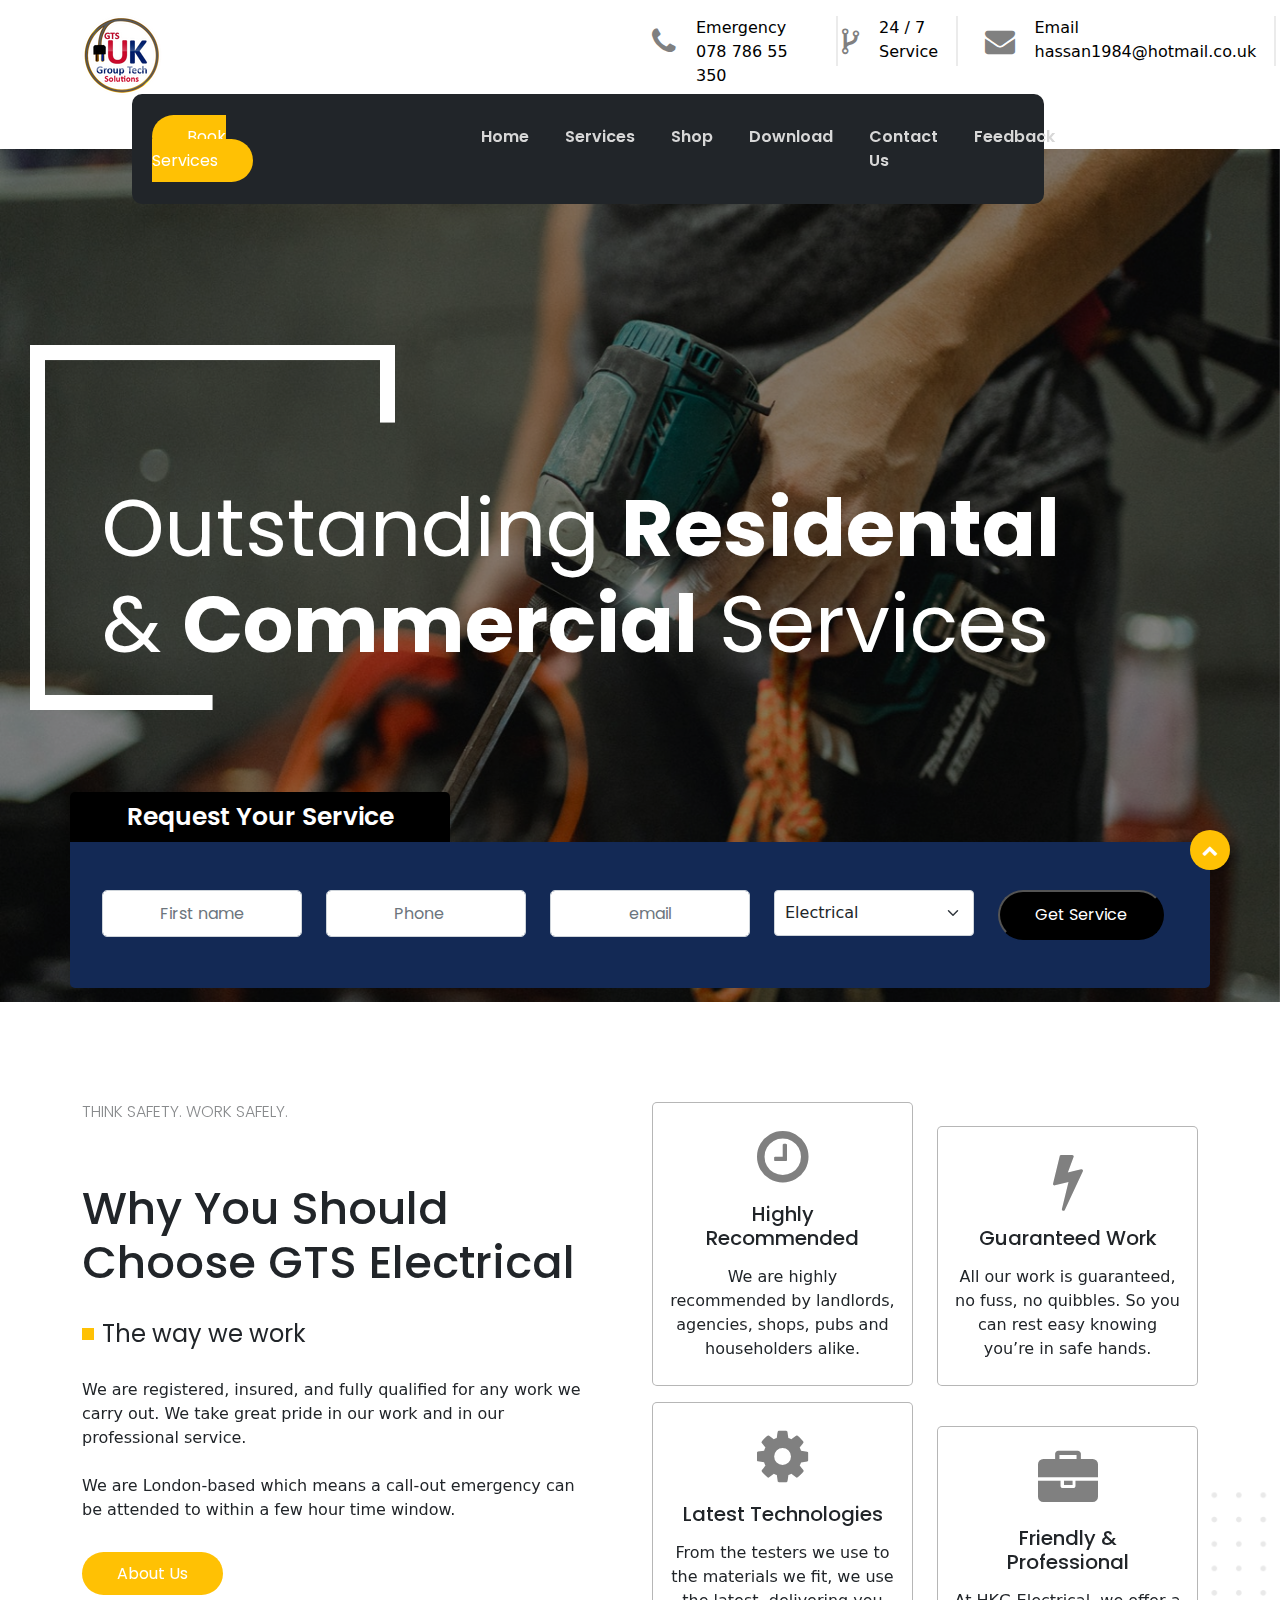
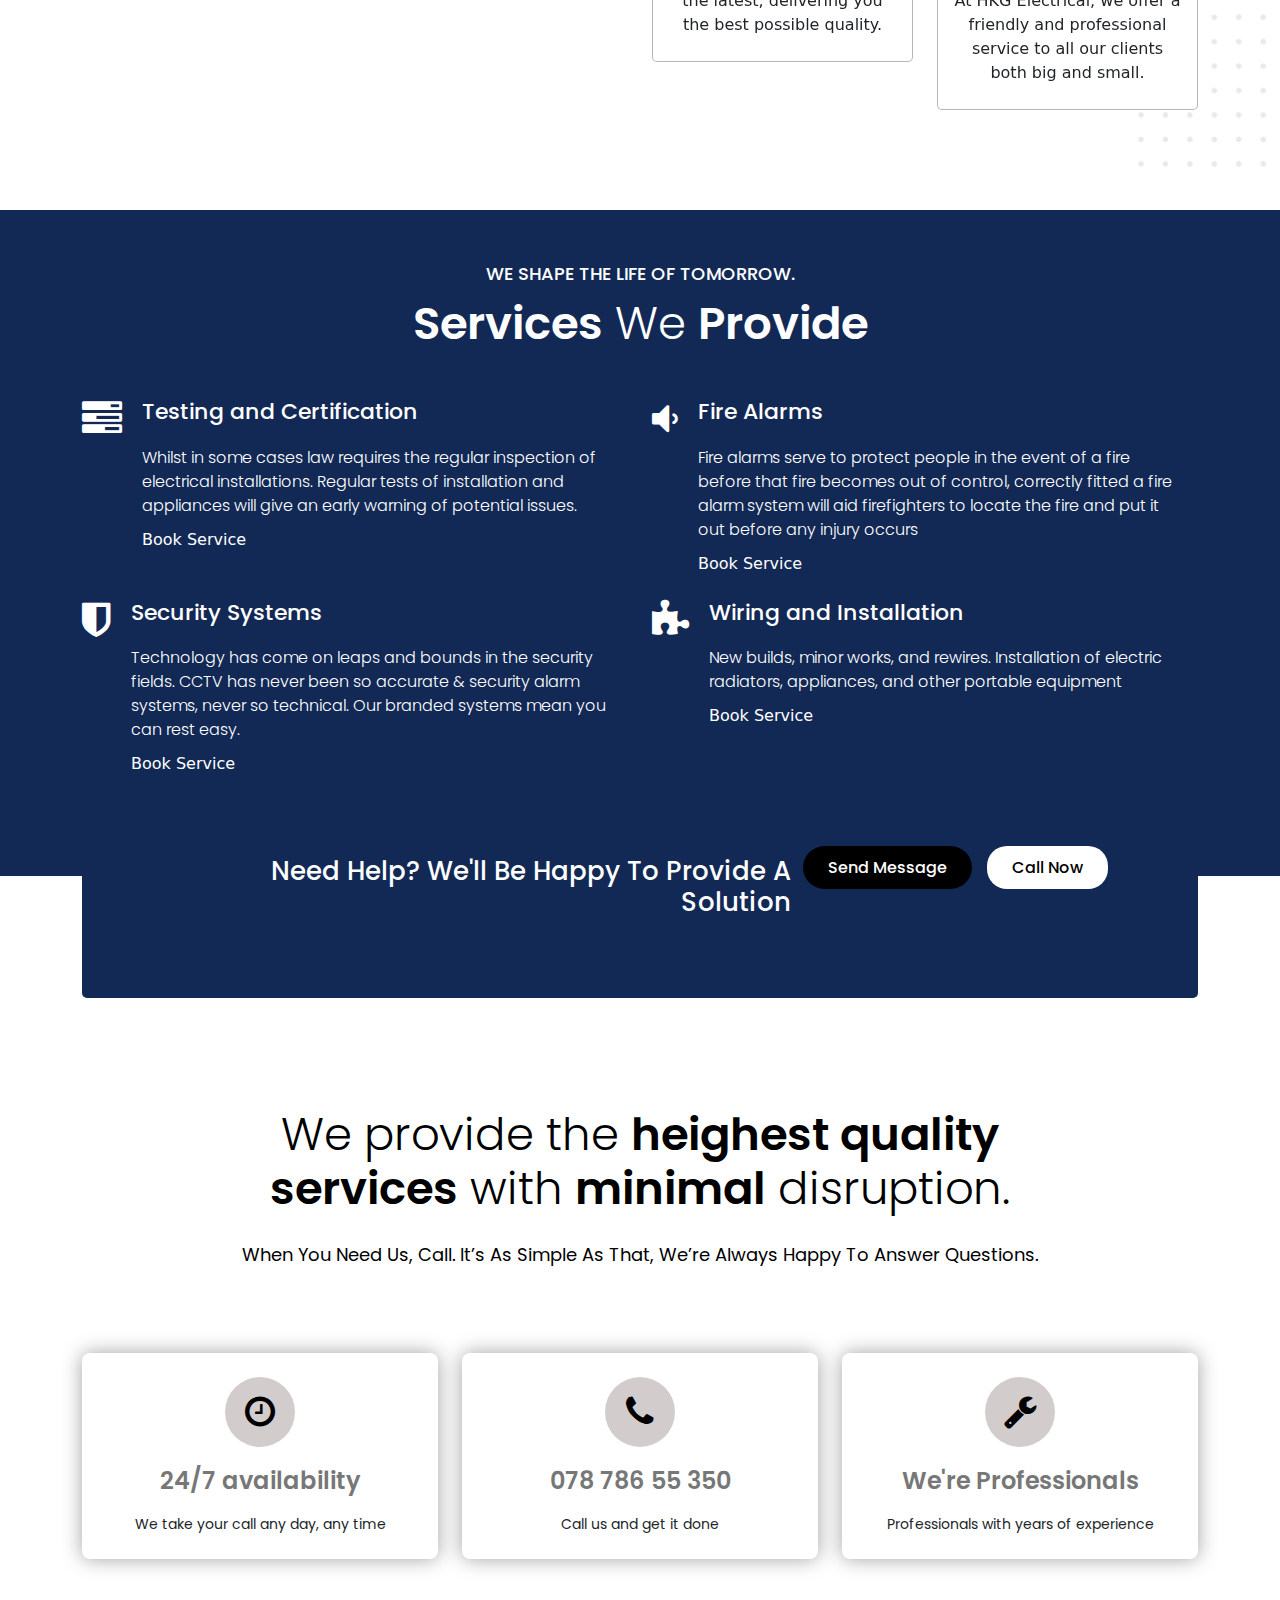
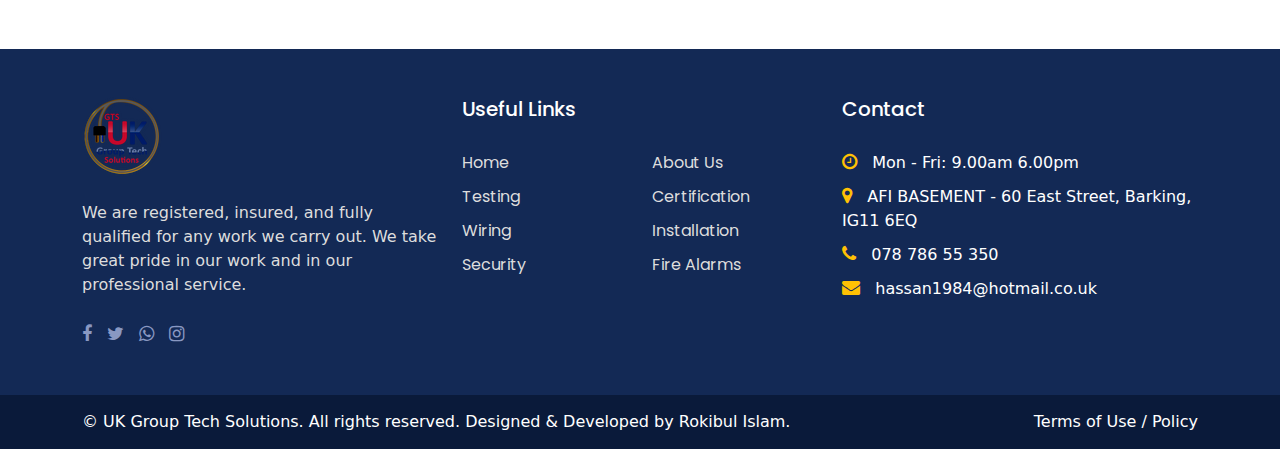
<file: index.html>
<!DOCTYPE html>
<html lang="en">
<head>
    <meta charset="UTF-8">
    <meta http-equiv="X-UA-Compatible" content="IE=edge">
    <meta name="viewport" content="width=device-width, initial-scale=1.0">
    <title>Document</title>
    <link rel="stylesheet" href="css/bootstrap.min.css">
    <link rel="stylesheet" href="css/font-awesome.css">
    <link href="https://fonts.googleapis.com/css2?family=Poppins:ital,wght@0,200;0,300;0,400;0,500;0,600;0,700;0,900;1,200;1,300;1,400;1,500;1,600;1,800;1,900&display=swap" rel="stylesheet">
    <link rel="stylesheet" href="css/style.css">
    <link rel="stylesheet" href="css/media.css">
</head>
<body>
    <section>
        <div class="container">
            <div class="row mt-3 topbar">
                <div class="col-lg-6 col-6">
                    <div class="logo">
                        <img src="images/main-logo.png" alt="logo">
                    </div>
                </div>
                <div class="col-lg-6 col-6">
                    <div class="row">
                        <div class="col-lg-4 col-md-12">
                           <div class="top-main d-flex">
                                <div class="top-font text-center">
                                  <i class="fa fa-phone" aria-hidden="true"></i>
                                </div>
                                <div class="top-content">
                                    <p>Emergency</p>
                                    <P>078 786 55 350</P>
                                </div>
                           </div>
                        </div>
                        <div class="col-lg-3">
                           <div class="top-main d-flex off">
                                <div class="top-font text-center">
                                  <i class="fa fa-code-fork" aria-hidden="true"></i>
                                </div>
                                <div class="top-content">
                                    <p>24 / 7</p>
                                    <P>Service</P>
                                </div>
                           </div>
                        </div>
                        <div class="col-lg-5">
                           <div class="top-main d-flex off">
                                <div class="top-font text-center">
                                    <i class="fa fa-envelope" aria-hidden="true"></i>

                                </div>
                                <div class="top-content">
                                    <p>Email</p>
                                    <P>hassan1984@hotmail.co.uk</P>
                                </div>
                           </div>
                        </div>
                    </div>
                </div>
            </div>
        </div>
    </section>



    <!--menu section starts here-->
    <section id="menu">
        <div class="container menu-main position-relative">
            <nav class="navbar navbar-expand-lg bg-dark ">
                <button class="navbar-toggler" type="button" data-bs-toggle="collapse" data-bs-target="#navbarNavDropdown" aria-controls="navbarNavDropdown" aria-expanded="false" aria-label="Toggle navigation">
                    <span class="navbar-toggler-icon"><i class="fa fa-bars" aria-hidden="true"></i></span>
                  </button>
                  <div class="book">
                    <a href="contact.html">Book Services</a>
                </div>  
                  <div class="collapse navbar-collapse" id="navbarNavDropdown">
                    <ul class="navbar-nav">
                      <li class="nav-item">
                        <a class="nav-link active" aria-current="page" href="#">Home</a>
                      </li>
                      <li class="nav-item">
                        <a class="nav-link" href="service.html">services</a>
                      </li>                     
                      <li class="nav-item">
                        <a class="nav-link" href="shop.html">shop</a>
                      </li>
                      <li class="nav-item">
                        <a class="nav-link" href="download.html">download</a>
                      </li>
                      <li class="nav-item">
                        <a class="nav-link" href="contact.html">contact us</a>
                      </li>
                      <li class="nav-item">
                        <a class="nav-link" href="form.html">Feedback</a>
                      </li>
                    </ul>
                  </div>          
              </nav>
        </div>      
    </section>
    <!--menu section ends here-->
    <!--banner section starts here-->
    <section id="banner">
        <div id="carouselExampleControls" class="carousel slide" data-bs-ride="carousel">
            <div class="carousel-inner">
              <div class="carousel-item active">
                <img src="images/banner1.jpg" class="d-block w-100" alt="banner">
              </div>
              <div class="carousel-item">
                <img src="images/banner-2.jpg" class="d-block w-100" alt="banner">
              </div>
              <div class="carousel-item">
                <img src="images/banner-3.jpg" class="d-block w-100" alt="banner">
              </div>
            </div>
          </div>
          <div class="banner-overlay position-absolute h-100 w-100 top-0 left-0  d-flex align-items-center">
            <div class="container position-relative">
                <div class="banner-main">
                  <div class="banner-content">
                      <img src="images/slider-line-1.png" alt="line" class="img-fluid">
                      <h1>Outstanding <span>Residental</span> </h1>
                      <h2>& <span>Commercial</span> Services</h2>
                    </div>
                    <div class="main-sub-wrapper position-relative">
                      <div class="main-sub">
                        <div class="row">
                          <div class="col-lg-4 px-0">
                            <div class="request">
                              <h4>Request your service</h4>
                            </div>
                          </div>
                        </div>
                          <div class="row">
                              <div class="banner-inner-form">
                                  <form action="#" method="POST">
                                      <div class="row py-5">
                                          <div class="col-lg col-md tt">
                                            <input type="text" class="form-control" placeholder="First name" aria-label="First name">
                                          </div>
                                          <div class="col-lg col-md">
                                            <input type="number" class="form-control" placeholder="Phone" aria-label="Phone-number">
                                          </div>
                                          <div class="col-lg col-md">
                                            <input type="email" class="form-control" placeholder="email" aria-label="Gmail">
                                          </div>
                                          <div class="col-lg col-md">
                                            <div class="input-group service-in">
                                              <select class="form-select" id="inputGroupSelect02">
                                                <option selected>Electrical </option>
                                                <option value="1">Testing and Certificate </option>
                                                <option value="2">Fire alarm</option>
                                                <option value="3">Gas Certificate</option>
                                                <option value="4">Wiring and installation</option>
                                              </select>
                                            </div>
                                          </div>
                                          <div class="col-lg col-md">
                                             <div class="banner-form-submit">
                                                 <button type="submit">Get Service</button>
                                             </div>
                                          </div>
                                        </div>
                                  </form>
                              </div>
                          </div>
                      </div>
                    </div>                                   
                </div>
          </div>
        </div>                 
    </section>
    <!--banner section ends here-->
    <!--choose section starts here-->

    <section id="choose">
      <div class="container">
        <div class="row">
          <div class="col-lg-6">
            <div class="choose-content">
              <h6>THINK SAFETY. WORK SAFELY.</h6>
              <h3>Why You Should Choose GTS Electrical</h3>
              <h4>The way we work</h4>
              <p class="wipes">We are registered, insured, and fully qualified for any work we carry out. We take great pride in our work and in our professional service.
                <br><br>
                We are London-based which means a call-out emergency can be attended to within a few hour time window.
              </p>
              <a href="#">About Us</a>
            </div>
          </div>
          <div class="col-lg-6">
            <div class="choose-side-box">
              <div class="row">
                <div class="col-lg-6">
                  <div class="box text-center py-4 mb-3">
                    <i class="fa fa-clock-o" aria-hidden="true"></i>
                    <h4>Highly Recommended</h4>
                    <p>We are highly recommended by landlords, agencies, shops, pubs and householders alike.</p>
                  </div>
                </div>
                <div class="col-lg-6">
                  <div class="box text-center py-4 mt-4">
                    <i class="fa fa-bolt" aria-hidden="true"></i>
                    <h4>Guaranteed Work</h4>
                    <p>All our work is guaranteed, no fuss, no quibbles. So you can rest easy knowing you’re in safe hands.</p>
                  </div>
                </div>
              </div>
              <div class="row">
                <div class="col-lg-6">
                  <div class="box text-center py-4">
                    <i class="fa fa-cog" aria-hidden="true"></i>
                    <h4>Latest Technologies</h4>
                    <p>From the testers we use to the materials we fit, we use the latest, delivering you the best possible quality.</p>
                  </div>
                </div>
                <div class="col-lg-6">
                  <div class="box text-center py-4 mt-4">
                    <i class="fa fa-briefcase" aria-hidden="true"></i>
                    <h4>Friendly & Professional</h4>
                    <p>At HKG Electrical, we offer a friendly and professional service to all our clients both big and small. </p>
                  </div>
                </div>
              </div>
            </div>
          </div>
        </div>
      </div>
    </section>
    <!--choose section ends here-->
    <!--provide section starts here-->
    <section id="provide">
      <div class="container">
        <div class="row">
          <div class="col-lg-12">
            <div class="provide-content text-center pb-5 position-relative z-index-1">
              <p>WE SHAPE THE LIFE OF TOMORROW.</p>
              <h3><span>Services</span> We <span>Provide</span></h3>
            </div>
          </div>
        </div>
        <div class="row">
          <div class="col-lg-6">
            <div class="provide-main d-flex position-relative z-index-1">
              <div class="provide-logo">
                <i class="fa fa-tasks" aria-hidden="true"></i>
              </div>
              <div class="provide-inner-content">
                <h4>Testing and Certification</h4>
                <p>Whilst in some cases law requires the regular inspection of electrical installations. Regular tests of installation and appliances will give an early warning of potential issues.</p>
                <div class="provide-book">
                <a href="#">book service &nbsp<i class="fa fa-long-arrow-right" aria-hidden="true"></i></a>
                </div>
              </div>
            </div>
            <div class="provide-main d-flex pt-5 position-relative z-index-1">
              <div class="provide-logo">
                <i class="fa fa-shield" aria-hidden="true"></i>
              </div>
              <div class="provide-inner-content">
                <h4>Security Systems</h4>
                <p>Technology has come on leaps and bounds in the security fields. CCTV has never been so accurate & security alarm systems, never so technical. Our branded systems mean you can rest easy.</p>
                <div class="provide-book">
                <a href="#">book service &nbsp<i class="fa fa-long-arrow-right" aria-hidden="true"></i></a>
                </div>
              </div>
            </div>
          </div>
          <div class="col-lg-6">
            <div class="provide-main d-flex late position-relative z-index-1">
              <div class="provide-logo">
                <i class="fa fa-volume-down" aria-hidden="true"></i>
              </div> 
              <div class="provide-inner-content text-start pe-4">
                <h4>Fire Alarms</h4>
                <p>Fire alarms serve to protect people in the event of a fire before that fire becomes out of control, correctly fitted a fire alarm system will aid firefighters to locate the fire and put it out before any injury occurs</p>
                <div class="provide-book">
                <a href="#">book service &nbsp<i class="fa fa-long-arrow-right" aria-hidden="true"></i></a>
                </div>
              </div>                  
            </div>
            <div class="provide-main d-flex pt-4 position-relative z-index-1">
              <div class="provide-logo">
                <i class="fa fa-puzzle-piece" aria-hidden="true"></i>
              </div> 
              <div class="provide-inner-content text-start pe-4">
                <h4>Wiring and Installation</h4>
                <p>New builds, minor works, and rewires. Installation of electric radiators, appliances, and other portable equipment</p>
                <div class="provide-book">
                <a href="#">book service &nbsp<i class="fa fa-long-arrow-right" aria-hidden="true"></i></a>
                </div>
              </div>
                     
            </div>
          </div>
        </div>
      </div>
    </section>
    <!--provide section ends here-->
    <!--solution section starts here-->
    <section id="solution-pos">
      <div class="container">
        <div class="row">
          <div class="col-lg-12 m-auto">
            <div class="solution-main text-center">
              <div class="row">
                <div class="col-lg-8">
                  <div class="solution-content text-end">
                    <h4>Need Help? We'll Be Happy To Provide A Solution</h4>
                  </div>
                </div>
                <div class="col-lg-4 px-0">
                  <div class="solution-send-call">
                    <div class="solution-send">
                      <a href="#">send message</a>
                    </div>
                    <div class="solution-call">
                      <a href="#">call now</a>
                    </div>
                  </div>
                </div>
              </div>
            </div>
          </div>
        </div>
      </div>
    </section>
    <!--solution section ends here-->
    <!---->
    <section>
      <div class="container">
        <div class="row">
          <div class="col-lg-9 m-auto">
            <div class="description">
              <div class="provide-content text-center lester">
                <h3>We provide the <span>heighest quality services</span> with <span>minimal</span> disruption.</h3>
              </div>
            </div>
          </div>
        </div>
        <div class="row">
          <div class="col-lg-12">
            <div class="descripted-para text-center">
              <p>When you need us, call. It’s as simple as that, we’re always happy to answer questions.</p>
            </div>
          </div>
        </div>
        <div class="row optop">
          <div class="col-lg-4 col-md-4">
            <div class="avability-main px-5 py-4">
              <div class="avability-icon text-center">
                <a href="#"><i class="fa fa-clock-o" aria-hidden="true"></i></a>
              </div>
              <div class="avability-content text-center">
                <h4>24/7 availability</h4>
                <p>We take your call any day, any time</p>
              </div>
            </div>
          </div>
          <div class="col-lg-4 col-md-4">
            <div class="avability-main px-5 py-4">
              <div class="avability-icon text-center">
                <a href="#"><i class="fa fa-phone" aria-hidden="true"></i></a>
              </div>
              <div class="avability-content text-center">
                <h4>078 786 55 350</h4>
                <p>Call us and get it done</p>
              </div>
            </div>
          </div>
          <div class="col-lg-4 col-md-4">
            <div class="avability-main px-4 py-4">
              <div class="avability-icon text-center">
                <a href="#"><i class="fa fa-wrench" aria-hidden="true"></i></a>
              </div>
              <div class="avability-content text-center">
                <h4>We're Professionals</h4>
                <p>Professionals with years of experience</p>
              </div>
            </div>
          </div>
        </div>
      </div>
    </section>
    <!--footer section starts here-->
    <section id="footer">
      <div class="container">
        <div class="row py-5">
          <div class="col-lg-4 col-md-4">
            <div class="footer-logo">
              <img src="images/main-logo.png" alt="img">
            </div>
            <div class="footer-content pt-4">
              <p>We are registered, insured, and fully qualified for any work we carry out. We take great pride in our work and in our professional service.</p>
            </div>
            <div class="footer-icon pt-3">
              <a href="#"><i class="fa fa-facebook" aria-hidden="true"></i></a> <a href="#"><i class="fa fa-twitter" aria-hidden="true"></i></a> <a href="#"><i class="fa fa-whatsapp" aria-hidden="true"></i></a> <a href="#"><i class="fa fa-instagram" aria-hidden="true"></i></a>
            </div>
          </div>
          <div class="col-lg-4 col-md-4">
            <div class="useful">
              <h4>useful links</h4>
            </div>
            <div class="row">
              <div class="col-lg-6 col-6">
                <div class="useful-content">
                  <p><a href="#">home</a></p>
                  <p><a href="#">testing</a></p>
                  <p><a href="#">wiring</a></p>
                  <p><a href="#">security</a></p>
                </div>
              </div>
              <div class="col-lg-6 col-6 col-md-4">
                <div class="useful-content">
                  <p><a href="#">About Us</a></p>
                  <p><a href="#">Certification</a></p>
                  <p><a href="#">Installation</a></p>
                  <p><a href="#">Fire Alarms</a></p>
                </div>
              </div>
            </div>
          </div>
          <div class="col-lg-4 col-md-4">
            <div class="useful">
              <h4>contact</h4>
            </div>
            <div class="contact-main">
              <p><a href="#"><i class="fa fa-clock-o" aria-hidden="true"></i></a>  &nbsp; Mon - Fri: 9.00am 6.00pm</p>
              <p><a href="#"><i class="fa fa-map-marker" aria-hidden="true"></i></a>  &nbsp; AFI BASEMENT - 60 East Street, Barking, IG11 6EQ</p>
              <p><a href="#"><i class="fa fa-phone" aria-hidden="true"></i></a>  &nbsp; 078 786 55 350</p>
              <p><a href="#"><i class="fa fa-envelope" aria-hidden="true"></i></a> &nbsp; hassan1984@hotmail.co.uk</p>
            </div>
          </div>
        </div>
      </div>
    </section>
    <!--footer section ends here-->



    <!--copyright-->
    <section id="copyright">
      <div class="container">
        <div class="row">
          <div class="col-lg-12">
            <div class="copy-main d-flex justify-content-between">
              <p>© UK Group Tech Solutions. All rights reserved. Designed & Developed by Rokibul Islam.</p>
              <p><a href="#">Terms of Use</a> / <a href="#"> Policy</a></p>
            </div>
            <div class="top-icon position-fixed">
              <i class="fa fa-chevron-up"></i>
            </div>
          </div>
        </div>
      </div>
    </section>
    <!--copyright-->



    























    <script src="js/bootstrap.bundle.min.js"></script>
    <script src="js/jquery-1.12.4.min.js"></script>
    <script src="js/custom.js"></script>
</body>
</html>
</file>
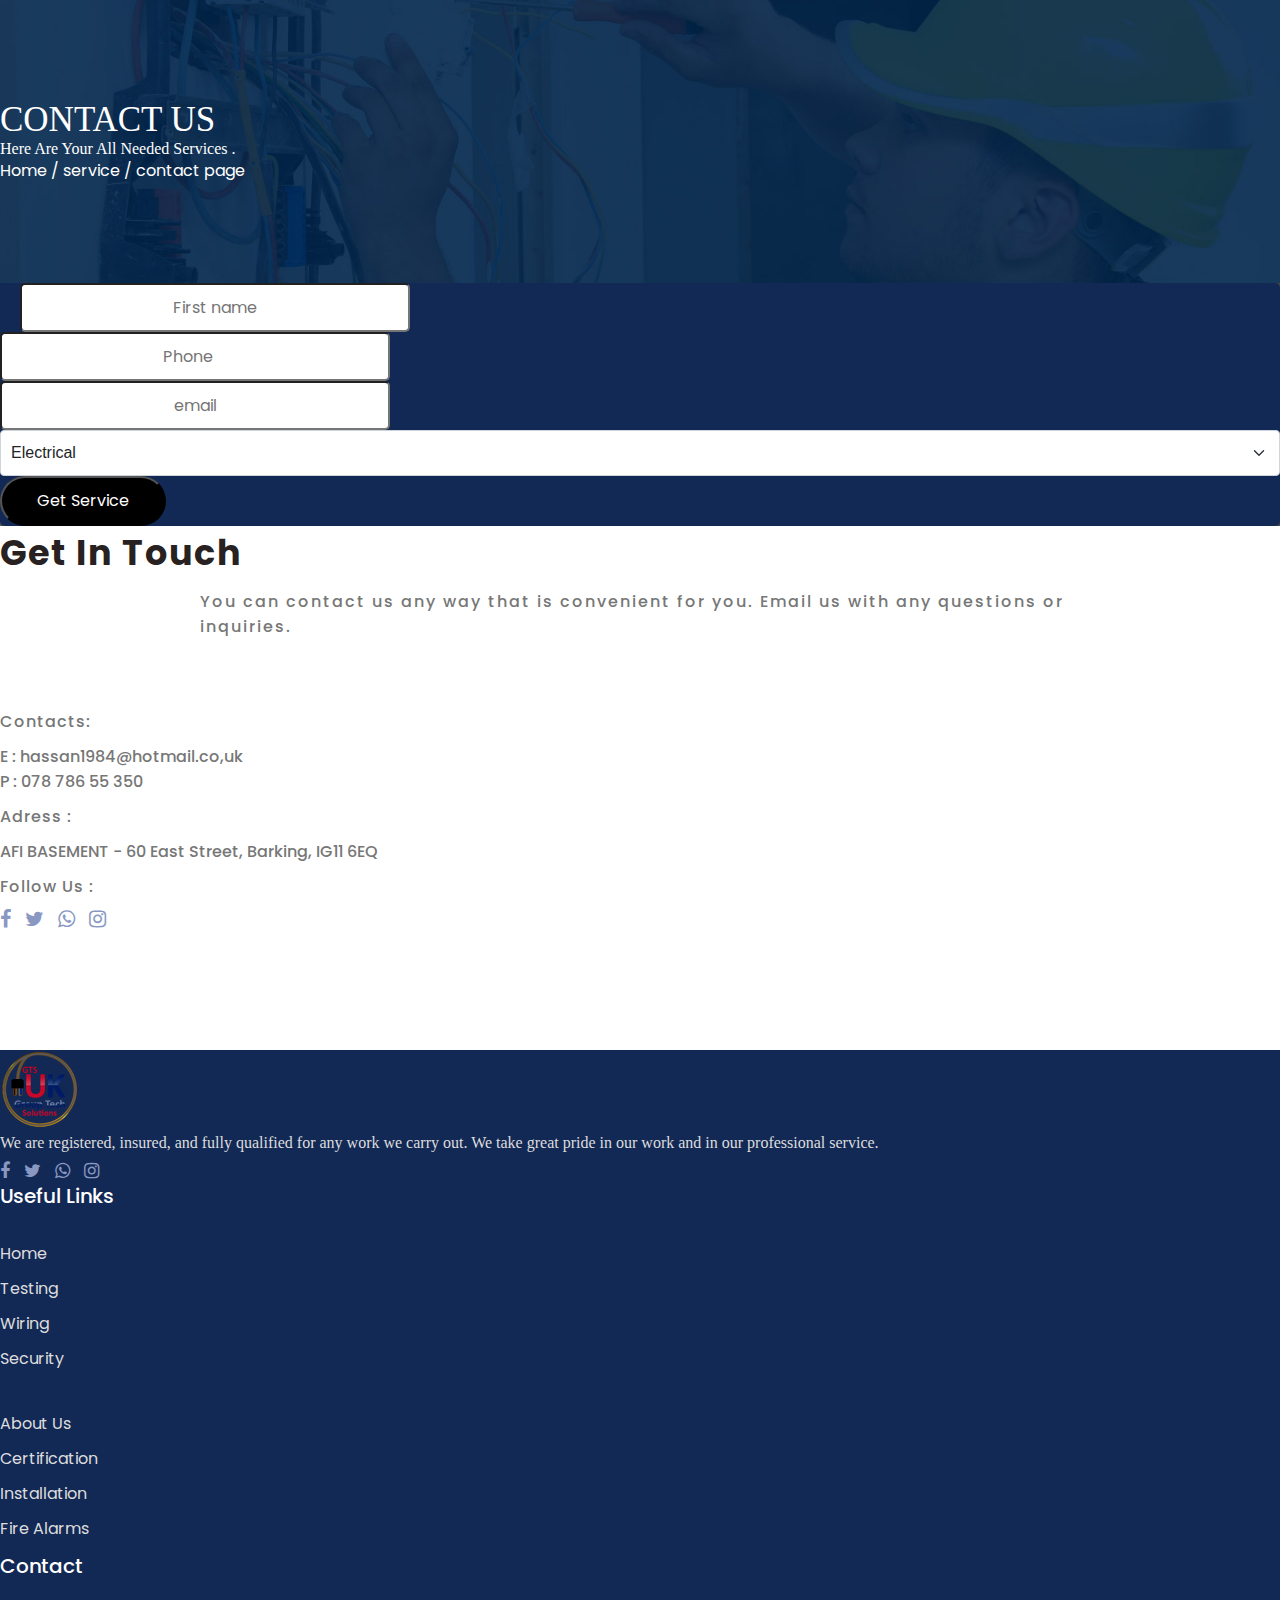
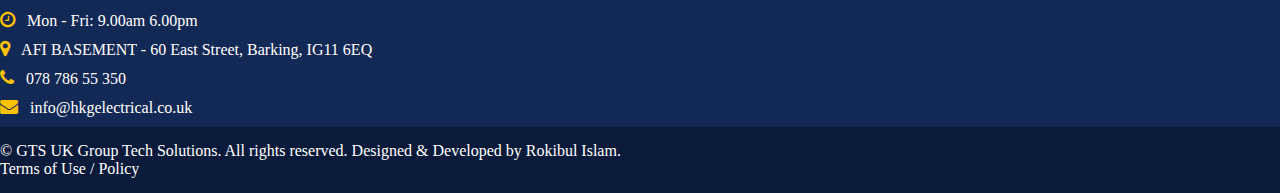
<file: contact.html>
<!DOCTYPE html>
<html lang="en">
<head>
    <meta charset="UTF-8">
    <meta http-equiv="X-UA-Compatible" content="IE=edge">
    <meta name="viewport" content="width=device-width, initial-scale=1.0">
    <title>Document</title>
    <link href="https://cdn.jsdelivr.net/npm/bootstrap@5.0.0-beta3/dist/css/bootstrap.min.css" rel="stylesheet" integrity="sha384-eOJMYsd53ii+scO/bJGFsiCZc+5NDVN2yr8+0RDqr0Ql0h+rP48ckxlpbzKgwra6" crossorigin="anonymous">
    <link rel="stylesheet" href="css/font-awesome.css">
    <link href="https://fonts.googleapis.com/css2?family=Poppins:ital,wght@0,200;0,300;0,400;0,500;0,600;0,700;0,900;1,200;1,300;1,400;1,500;1,600;1,800;1,900&display=swap" rel="stylesheet">
    <link rel="stylesheet" href="css/style.css">
    <link rel="stylesheet" href="css/media.css">
</head>
<body id="contact">

    <!--service title section starts here-->
    <section id="breadcumb">
      <div class="container">
        <div class="row">
          <div class="col-lg-12">
            <div class="bread-main d-flex justify-content-between">
              <div class="bread-text">
                <h2>contact Us</h2>
                <p>here are your all needed services .</p>
              </div>
              <div class="bread-sider">
                <p><a href="index.html">Home</a>  <a href="service.html"> / service</a> <a href="#">/ contact page</a></p>
              </div>
            </div>           
          </div>
        </div>
      </div>
    </section>
    <!--service title section ends here-->
    <!---->
    <section id="back">
      <div class="container">
        <div class="row pt-5">
          <div class="col-lg-12">
            <div class="banner-inner-form">
              <form action="#" method="POST">
                  <div class="row py-5">
                      <div class="col-lg col-12 col-sm-6 col-md tt cras">
                        <input type="text" class="form-control" placeholder="First name" aria-label="First name">
                      </div>
                      <div class="col-lg col-12 col-sm-6 col-md cras">
                        <input type="number" class="form-control" placeholder="Phone" aria-label="Phone-number">
                      </div>
                      <div class="col-lg col-12 col-sm-6 col-md cras">
                        <input type="email" class="form-control" placeholder="email" aria-label="Gmail">
                      </div>
                      <div class="col-lg col-12 col-sm-6 col-md cras">
                        <div class="input-group service-in">
                          <select class="form-select" id="inputGroupSelect02">
                            <option selected>Electrical </option>
                            <option value="1">Testing and Certificate </option>
                            <option value="2">Fire alarm</option>
                            <option value="3">Gas Certificate</option>
                            <option value="4">Wiring and installation</option>
                          </select>
                        </div>
                      </div>
                      <div class="col-lg col-12 col-md cras">
                         <div class="banner-form-submit">
                             <button type="submit">Get Service</button>
                         </div>
                      </div>
                    </div>
              </form>
              </div>
         </div>
          </div>
        </div>
                              
      </div>
    </section>
    <!---->
    <section>
      <div class="container">
        <div class="row">
          <div class="col-lg-12">
            <div class="get text-center pt-5 pb-3">
              <h4>get in touch</h4>
              <p>You can contact us any way that is convenient for you. Email us with any questions or inquiries.</p>
            </div>
          </div>
        </div>
        <div class="row collo">
          <div class="col-lg-4 col-sm-4">
            <div class="con text-start">
              <h4>contacts: </h4>
            </div>
            <div class="contact-content text-start">
              <p>E : hassan1984@hotmail.co,uk</p>
              <p>P : 078 786 55 350</p>
            </div>
          </div>
          <div class="col-lg-4 col-sm-4">
            <div class="con text-start">
              <h4>Adress : </h4>
            </div>
            <div class="contact-content text-start">
              <p>AFI BASEMENT - 60 East Street, Barking, IG11 6EQ</p>
            </div>
          </div>
          <div class="col-lg-4 col-sm-4">
            <div class="con text-start">
              <h4>Follow us : </h4>
            </div>
            <div class="contact-content text-start">
              <a href="#"><i class="fa fa-facebook" aria-hidden="true"></i></a> <a href="#"><i class="fa fa-twitter" aria-hidden="true"></i></a> <a href="#"><i class="fa fa-whatsapp" aria-hidden="true"></i></a> <a href="#"><i class="fa fa-instagram" aria-hidden="true"></i></a>
            </div>
          </div>
        </div>
      </div>
    </section>
    <!---->
    <!--footer section starts here-->
    <section id="footer">
      <div class="container">
        <div class="row py-5">
          <div class="col-lg-4 col-md-4">
            <div class="footer-logo">
              <img src="images/main-logo.png" alt="img">
            </div>
            <div class="footer-content pt-4">
              <p>We are registered, insured, and fully qualified for any work we carry out. We take great pride in our work and in our professional service.</p>
            </div>
            <div class="footer-icon pt-3">
              <a href="#"><i class="fa fa-facebook" aria-hidden="true"></i></a> <a href="#"><i class="fa fa-twitter" aria-hidden="true"></i></a> <a href="#"><i class="fa fa-whatsapp" aria-hidden="true"></i></a> <a href="#"><i class="fa fa-instagram" aria-hidden="true"></i></a>
            </div>
          </div>
          <div class="col-lg-4 col-md-4">
            <div class="useful">
              <h4>useful links</h4>
            </div>
            <div class="row">
              <div class="col-lg-6 col-6">
                <div class="useful-content">
                  <p><a href="#">home</a></p>
                  <p><a href="#">testing</a></p>
                  <p><a href="#">wiring</a></p>
                  <p><a href="#">security</a></p>
                </div>
              </div>
              <div class="col-lg-6 col-6 col-md-4">
                <div class="useful-content">
                  <p><a href="#">About Us</a></p>
                  <p><a href="#">Certification</a></p>
                  <p><a href="#">Installation</a></p>
                  <p><a href="#">Fire Alarms</a></p>
                </div>
              </div>
            </div>
          </div>
          <div class="col-lg-4 col-md-4">
            <div class="useful">
              <h4>contact</h4>
            </div>
            <div class="contact-main">
              <p><a href="#"><i class="fa fa-clock-o" aria-hidden="true"></i></a>  &nbsp; Mon - Fri: 9.00am 6.00pm</p>
              <p><a href="#"><i class="fa fa-map-marker" aria-hidden="true"></i></a>  &nbsp; AFI BASEMENT - 60 East Street, Barking, IG11 6EQ</p>
              <p><a href="#"><i class="fa fa-phone" aria-hidden="true"></i></a>  &nbsp; 078 786 55 350</p>
              <p><a href="#"><i class="fa fa-envelope" aria-hidden="true"></i></a> &nbsp; info@hkgelectrical.co.uk</p>
            </div>
          </div>
        </div>
      </div>
    </section>
    <!--footer section ends here-->



    <!--copyright-->
    <section id="copyright">
      <div class="container">
        <div class="row">
          <div class="col-lg-12">
            <div class="copy-main d-flex justify-content-between">
              <p>© GTS UK Group Tech Solutions. All rights reserved. Designed & Developed by Rokibul Islam.</p>
              <p><a href="#">Terms of Use</a> / <a href="#"> Policy</a></p>
            </div>
          </div>
        </div>
      </div>
    </section>
    <!--copyright-->



    























    <script src="https://cdn.jsdelivr.net/npm/bootstrap@5.0.0-beta3/dist/js/bootstrap.bundle.min.js" integrity="sha384-JEW9xMcG8R+pH31jmWH6WWP0WintQrMb4s7ZOdauHnUtxwoG2vI5DkLtS3qm9Ekf" crossorigin="anonymous"></script>
</body>
</html>
</file>
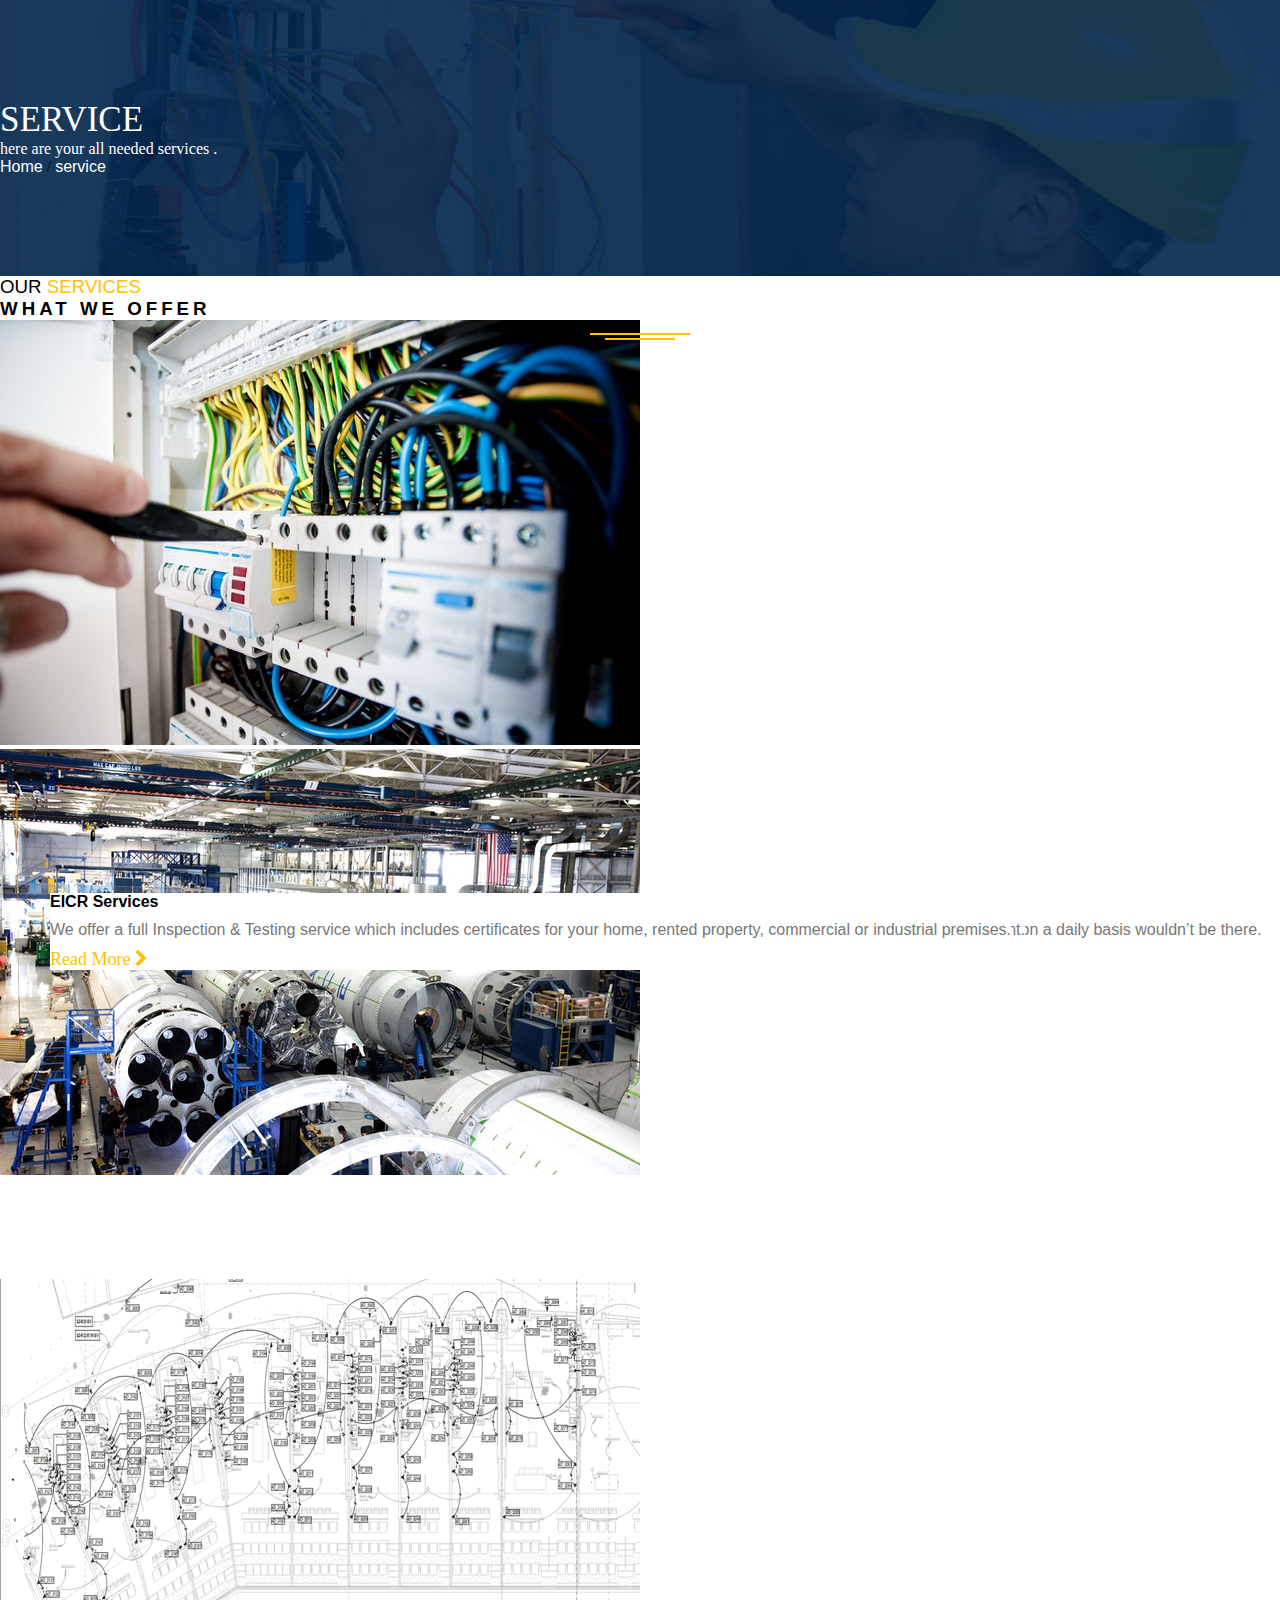
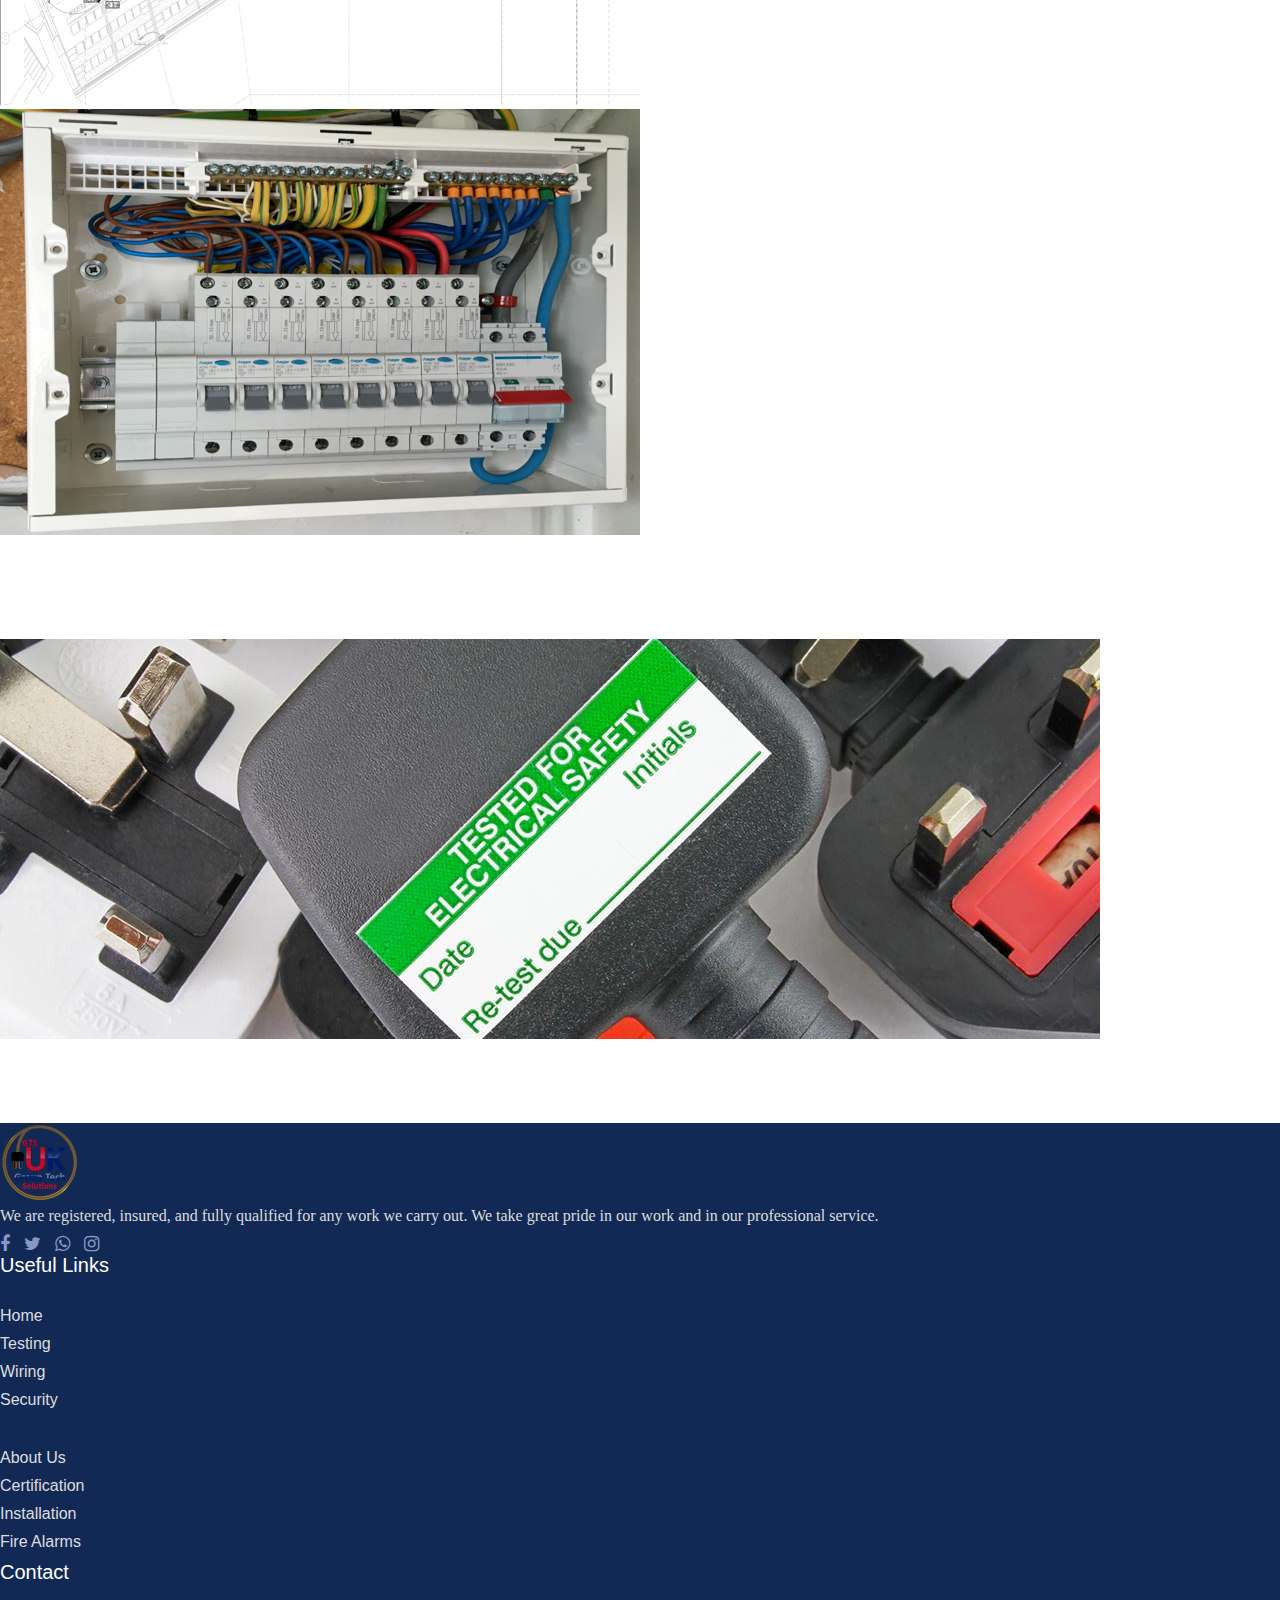
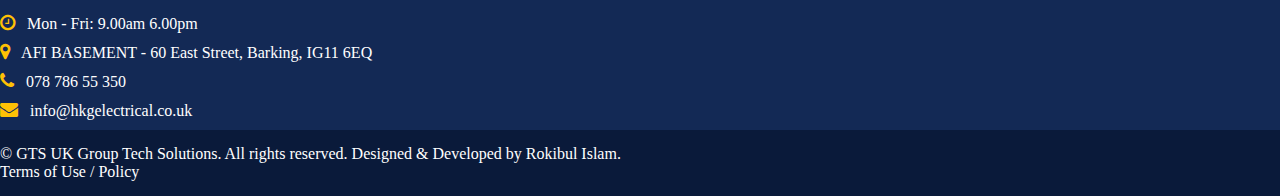
<file: service.html>
<!DOCTYPE html>
<html lang="en">
<head>
    <meta charset="UTF-8">
    <meta http-equiv="X-UA-Compatible" content="IE=edge">
    <meta name="viewport" content="width=device-width, initial-scale=1.0">
    <title>Document</title>
    <link rel="stylesheet" href="css/slick.css">
    <link href="https://cdn.jsdelivr.net/npm/bootstrap@5.0.0-beta2/dist/css/bootstrap.min.css" rel="stylesheet" integrity="sha384-BmbxuPwQa2lc/FVzBcNJ7UAyJxM6wuqIj61tLrc4wSX0szH/Ev+nYRRuWlolflfl" crossorigin="anonymous">
    <link href="https://fonts.googleapis.com/css2?family=Open+Sans:wght@700&display=swap" rel="stylesheet">
    <link rel="preconnect" href="https://fonts.gstatic.com">
    <link rel="stylesheet" href="css/font-awesome.css">
    <link rel="stylesheet" href="css/style.css">
    <link rel="stylesheet" href="css/media.css">
</head>
<body id="service-page">
    <!---->
    <section id="breadcumb">
      <div class="container">
        <div class="row">
          <div class="col-lg-12">
            <div class="bread-main d-flex justify-content-between">
              <div class="bread-text">
                <h2>Service</h2>
                <p>here are your all needed services .</p>
              </div>
              <div class="bread-sider">
                <p><a href="index.html">Home</a> / <a href="service.html">service</a></p>
              </div>
            </div>           
          </div>
        </div>
      </div>
    </section>
    <!---->
    <!---->
    <section>
      <div class="container">
        <div class="row">
          <div class="col-lg-12">
            <div class="service-main py-5">
              <h3>OUR <span>SERVICES</span></h3>
            </div>
          </div>
        </div>
        <div class="row pt-5">
          <div class="col-lg-12">
            <div class="service-inner text-center">
              <h3>what we offer </h3>
            </div>
           <div class="row pt-5">
             <div class="col-lg-6">
               <div class="provide-main position-relative">
                <div class="provide-services">
                  <img src="images/c1.jpg" alt="commercial" class="w-100">
                </div>  
                <div class="provide-content px-3 py-4">
                  <h4>commercial services</h4>
                  <p>When you need an expert who can provide you with the necessary fully-certified skills to put your mind at rest, you’ll find our team are experienced and easy-to-deal with.</p>
                   <a href="comercial.html">Read More <i class="fa fa-chevron-right"></i></a>
                </div>
               </div>              
             </div>
             <div class="col-lg-6">
               <div class="provide-main position-relative">
                <div class="provide-services">
                  <img src="images/i1.jpg" alt="commercial" class="w-100">
                </div>  
                <div class="provide-content px-3 py-4">
                  <h4>industrial services</h4>
                  <p>Electricity is arguably the most valuable resource we have in our modern society. Without electricity, most of the things we do and rely on on a daily basis wouldn’t be there.</p>
                   <a href="industrial.html">Read More <i class="fa fa-chevron-right"></i></a>
                </div>
               </div>              
             </div>
           </div>
           <div class="row fiet se-fiet">
             <div class="col-lg-6">
               <div class="provide-main position-relative">
                <div class="provide-services">
                  <img src="images/cad-design.png" alt="commercial" class="w-100">
                </div>  
                <div class="provide-content px-3 py-4">
                  <h4>CAD services</h4>
                  <p> GTS UK provides the following range of electrical design services:</p>
                   <a href="agricultural.html">Read More <i class="fa fa-chevron-right"></i></a>
                </div>
               </div>              
             </div>
             <div class="col-lg-6">
               <div class="provide-main position-relative">
                <div class="provide-services">
                  <img src="images/d1.png" alt="commercial" class="w-100">
                </div>  
                <div class="provide-content px-3 py-4">
                  <h4>domestic services</h4>
                  <p>Domestic’ covers a huge area from checking or rewiring your home to the electrical installations for a complete new housing development.</p>
                   <a href="domestic.html">Read More <i class="fa fa-chevron-right"></i></a>
                </div>
               </div>              
             </div>
             <div class="col-lg-6 fiet">
               <div class="provide-main position-relative">
                <div class="provide-services">
                  <img src="images/eicr.jpg" alt="commercial" class="w-100">
                </div>  
                <div class="provide-content px-3 py-4">
                  <h4>EICR services</h4>
                  <p>We offer a full Inspection & Testing service which includes certificates for your home, rented property, commercial or industrial premises.</p>
                   <a href="ecir.html">Read More <i class="fa fa-chevron-right"></i></a>
                </div>
               </div>              
             </div>
           </div>
          </div>
        </div>
      </div>
    </section>
    <!---->
    <!---->
    <!---->
     <!--footer section starts here-->
     <section id="footer">
      <div class="container">
        <div class="row py-5">
          <div class="col-lg-4 col-md-4">
            <div class="footer-logo">
              <img src="images/main-logo.png" alt="img">
            </div>
            <div class="footer-content pt-4">
              <p>We are registered, insured, and fully qualified for any work we carry out. We take great pride in our work and in our professional service.</p>
            </div>
            <div class="footer-icon pt-3">
              <a href="#"><i class="fa fa-facebook" aria-hidden="true"></i></a> <a href="#"><i class="fa fa-twitter" aria-hidden="true"></i></a> <a href="#"><i class="fa fa-whatsapp" aria-hidden="true"></i></a> <a href="#"><i class="fa fa-instagram" aria-hidden="true"></i></a>
            </div>
          </div>
          <div class="col-lg-4 col-md-4">
            <div class="useful">
              <h4>useful links</h4>
            </div>
            <div class="row">
              <div class="col-lg-6 col-6">
                <div class="useful-content">
                  <p><a href="#">home</a></p>
                  <p><a href="#">testing</a></p>
                  <p><a href="#">wiring</a></p>
                  <p><a href="#">security</a></p>
                </div>
              </div>
              <div class="col-lg-6 col-6 col-md-4">
                <div class="useful-content">
                  <p><a href="#">About Us</a></p>
                  <p><a href="#">Certification</a></p>
                  <p><a href="#">Installation</a></p>
                  <p><a href="#">Fire Alarms</a></p>
                </div>
              </div>
            </div>
          </div>
          <div class="col-lg-4 col-md-4">
            <div class="useful">
              <h4>contact</h4>
            </div>
            <div class="contact-main">
              <p><a href="#"><i class="fa fa-clock-o" aria-hidden="true"></i></a>  &nbsp; Mon - Fri: 9.00am 6.00pm</p>
              <p><a href="#"><i class="fa fa-map-marker" aria-hidden="true"></i></a>  &nbsp; AFI BASEMENT - 60 East Street, Barking, IG11 6EQ</p>
              <p><a href="#"><i class="fa fa-phone" aria-hidden="true"></i></a>  &nbsp; 078 786 55 350</p>
              <p><a href="#"><i class="fa fa-envelope" aria-hidden="true"></i></a> &nbsp; info@hkgelectrical.co.uk</p>
            </div>
          </div>
        </div>
      </div>
    </section>
    <!--footer section ends here-->



    <!--copyright-->
    <section id="copyright">
      <div class="container">
        <div class="row">
          <div class="col-lg-12">
            <div class="copy-main d-flex justify-content-between">
              <p>© GTS UK Group Tech Solutions. All rights reserved. Designed & Developed by Rokibul Islam.</p>
              <p><a href="#">Terms of Use</a> / <a href="#"> Policy</a></p>
            </div>
          </div>
        </div>
      </div>
    </section>
    <!--copyright-->
    




















    <script src="js/jquery-1.12.4.min.js"></script>
    <script src="js/bootstrap.bundle.min.js"></script>
    <script src="js/custom.js"></script>
</body>
</html>
</file>
<file: css/style.css>
*{
    margin: 0;
    padding: 0;
    outline: 0;
}
h1,h2,h3,h4,h5,h6,span,p{
  margin: 0;
  padding: 0;
}
a{
    text-decoration: none;
}
ul,ol{
    list-style-type: none;
}
p{
  font-size: 16px;
}
.top-icon{
  bottom: 30px;
  right: 50px;
  z-index: 999999;
}
.top-icon i{
  height: 40px;
  width: 40px;
  line-height: 40px;
  text-align: center;
  background-color: #ffc104;
  color: #fff;
  border-radius: 50%;
}
/*===================home page===============================*/

/*======logo part start here==========*/
.topbar{
  padding-bottom: 53px;
}
.top-font i {
  line-height: 50px;
  margin-right: 20px;
  font-size: 30px;
  color:grey;
}

.top-content{
position: relative;
}
.top-content p a{
  color: #ffc104;
}
.top-content p a:hover{
  color: #ffc104;
}
.top-content::after{
  position: absolute;
  content: '';
  height: 50px;
  width: 2px;
  background-color: rgba(119, 119, 119, 0.15);
  right: -20px;
  top: 0;
}
.top-content p{
  color: #000;
}
/*======logo part start here==========*/
/*=======menubar section starts here=========*/
#menu{
  position: relative;
}
.navbar{
  border-radius: 10px;
  position: absolute;
  margin: 0 50px;
  z-index: 1;
  width: 80%;
  top:50%;
  transform: translateY(-50%);
}
#navbarNavDropdown{
  margin-left: 80px;
}
.navbar-expand-lg .navbar-nav .nav-link {
  font-family:'Poppins', sans-serif;
  font-weight: 600;
  font-size: 16px;
  text-transform: capitalize;
  color: #d7d7d7;
  position: relative;
  margin: 15px 10px;
}
.navbar-expand-lg .navbar-nav .nav-link::before{
  content: '';
  position: absolute;
  height: 2px;
  width: 0;
  background-color: #ffc104;
  bottom: 0;
  left: 0;
  visibility: hidden;
  transition: all linear .3s;
}
.navbar-expand-lg .navbar-nav .nav-link:hover::before{
  visibility: visible;
  width: 100%;
}
.dropdown-item {
  font-family:'Poppins', sans-serif;
  font-weight: 600;
  color: #ffc104;
  display: block;
  width: 100%;
  clear: both;
  padding:15px 10px;
  font-size: 16px;
  text-transform: capitalize;
  transition: all linear .3s;
}
.dropdown-item:hover{
  color: #ffc104;
}
.navbar-expand-lg .navbar-nav .dropdown-menu {
  position: absolute;
  top: 78px;
  left: -22px;
}
.book{
  margin-right: 130px;
  margin-left: 20px;
}
.book a{
  font-family:'Poppins', sans-serif;
  font-weight: 400;
  background-color:#ffc104;
  padding: 10px 35px;
  font-size: 16px;
  color: #fff;
  border-radius: 25px;
  line-height: 10px;
  text-align: center;
  transition: all linear .3s;
}
.book a:hover{
  color: #ffc104;
  background-color: #fff;
}
/*======menubar section starts here==========*/
/*=======banner section starts here=========*/
#banner{
  position: relative;
}
.banner-overlay{
  background-color: rgba(0, 0, 0, 0.445);
}
.banner-content img{
  position: absolute;
  top: -70%;
  left: -40px;
}
.banner-content h1{
  font-family:'Poppins', sans-serif;
  font-weight: 400;
  text-transform: capitalize;
  font-size: 80px;
  color: #fff;
  padding-left: 20px;
}
.banner-content span{
  font-family:'Poppins', sans-serif;
  font-weight: 700;
  text-transform: capitalize;
  font-size: 80px;
  color: #fff;
}
.banner-content h2{
  font-family:'Poppins', sans-serif;
  font-weight: 400;
  text-transform: capitalize;
  font-size: 80px;
  color: #fff;
  padding-left: 20px;
}

/*=======banner section ends here=========*/
/*=======submit section starts here=========*/

.request{
  padding: 10px;
  background-color: #000;
  text-align: center;
  border-radius: 5px 5px 0 0;
}
.request h4{
  font-family:'Poppins', sans-serif;
  font-weight: 600;
  color: #fff;
  font-size: 25px;
  text-transform: capitalize;
}
.banner-inner-form{
  background-color: #132955;
  border-radius: 0 5px 5px 5px;
}

.btn-secondary:hover {
  color: #ffc104;
  background-color:#fff ;
  border-color: none;
}
.btn-check:focus+.btn-secondary, .btn-secondary:focus {
  color: #ffc104;
  background-color: #fff;
}
.form-select {
  display: block;
  width: 100%;
  padding: 10px;
  font-size: 1rem;
  font-weight: 400;
  line-height: 1.5;
  color: #212529;
  background-color: #fff;
  background-image: url("data:image/svg+xml,%3csvg xmlns='http://www.w3.org/2000/svg' viewBox='0 0 16 16'%3e%3cpath fill='none' stroke='%23343a40' stroke-linecap='round' stroke-linejoin='round' stroke-width='2' d='M2 5l6 6 6-6'/%3e%3c/svg%3e");
  background-repeat: no-repeat;
  background-position: right .75rem center;
  background-size: 16px 12px;
  border: 1px solid #ced4da;
  border-radius: .25rem;
  -webkit-appearance: none;
  -moz-appearance: none;
  appearance: none;
}
.form-select option{
  font-family:'Poppins', sans-serif;
  font-weight: 600;
  color: #000;
  width: 100%;
  clear: both;
  padding:10px 10px;
  font-size: 16px;
  text-transform: capitalize;
  transition: all linear .3s;
}


.banner-form-submit button{
  font-family:'Poppins', sans-serif;
  font-weight: 400;
  background-color:#000;
  padding: 18px 35px;
  font-size: 16px;
  color: #fff;
  border-radius: 25px;
  line-height: 10px;
  text-align: center;
  transition: all linear .3s;
}
.banner-form-submit button:hover{
  background-color: #fff;
  color: #000;
}
.banner-inner-form input{
  font-family:'Poppins', sans-serif;
  font-weight: 400;
  background-color:#fff;
  padding: 10px 35px;
  font-size: 16px;
  color: #fff;
  border-radius: 5px;
  line-height: 10px;
  text-align: center;
  transition: all linear .3s;
}
.tt{
  margin-left: 20px;
}
.main-sub{
  position: absolute;
  margin-top: 120px;
  height: 100%;
  width: 100%;
}
/*=======submit section ends here=========*/
/*=======choose section starts here=========*/
#choose{
  padding: 100px 0;
  background: url(../images/choose.png);
  background-position: center;
  background-size: cover;
  background-repeat: no-repeat;
  position: relative;
  z-index: 2;
}
.choose-content h6{
  font-family:'Poppins', sans-serif;
  font-weight: 300;
  color:#21252988;
  padding-bottom: 60px;
}
.choose-content h3{
  font-family:'Poppins', sans-serif;
  font-weight: 500;
  font-size: 45px;
  padding-bottom: 30px;
}

.choose-content h4{
  font-family:'Poppins', sans-serif;
  font-weight: 400;
  padding-left: 20px;
  position: relative;
}
.choose-content h4::before{
  position: absolute;
  content: '';
  height: 12px;
  width: 12px;
  background-color: #ffc104;
  left: 0;
  top: 50%;
  transform: translateY(-50%);
}
.choose-content p{
  padding-top: 30px;
  padding-bottom: 40px;
}
.wipes{
  padding-right: 40px;
}
.choose-content a{
  font-family:'Poppins', sans-serif;
  font-weight: 400;
  background-color:#ffc104;
  padding: 10px 35px;
  font-size: 16px;
  color: #fff;
  border-radius: 25px;
  line-height: 10px;
  text-align: center;
  transition: all linear .3s;
}
.choose-content a:hover{
  background-color: #fff;
  color: #ffc104;
}
.box{
  border: 1px solid rgba(119, 119, 119, 0.534);
  border-radius: 5px;
  background-color: #fff;
  cursor: pointer;
}
.box i{
  font-size: 60px;
  color: grey;
}
.box h4{
  font-family:'Poppins', sans-serif;
  font-weight: 500;
  padding:15px 20px;
  font-size: 20px;
}
.box p{
padding: 0 15px;
position: relative;
}
.box p::before{
  position: absolute;
  content: '';
  height: 3px;
  width: 0;
  background-color: #ffc104;
  left: 0;
  bottom: -24px;
  transition: all linear .3s;
}
.box:hover.box p::before{
  width: 100%;
}
/*=======choose section ends here=========*/
/*=======provide section starts here=========*/
#provide{
  background: url(../images/PR.png);
  background-position: center;
  background-size: cover;
  background-repeat: no-repeat;
  padding: 50px 0 100px;
  position: relative;
}
#provide::before{
  position: absolute;
  content:'';
  height: 100%;
  width: 100%;
  background-color: #132955;
  top:0;
  left: 0;

}
.provide-content p{
  font-family:'Poppins', sans-serif;
  font-weight: 500;
  text-transform: uppercase;
  color: #fff;
  font-size: 18px;
}
.provide-content h3{
  padding-top: 10px;
  font-family:'Poppins', sans-serif;
  font-size: 45px;
  font-weight: 300;
  color: #fff;
}
.provide-content h3 span{
  font-family:'Poppins', sans-serif;
  font-size: 45px;
  font-weight: 600;
}
.provide-logo i{
  font-size: 40px;
  color: #fff;
}
.provide-inner-content {
  padding-left: 20px;
}
.provide-inner-content h4{
  font-family:'Poppins', sans-serif;
  font-size: 22px;
  font-weight: 500;
  padding-bottom: 20px;
  color: #fff;
}
.provide-inner-content p{
  font-family:'Poppins', sans-serif;
  font-weight: 300;
  font-size: 16px;
  color:#fff;
  padding-bottom: 10px;
}

.provide-book a{
  color: #fff;
  font-weight: 500;
  text-transform: capitalize;
  position: relative;
  transition: all linear .3s;
}
.provide-book a i{
  font-size: 16px;
  position: absolute;
  top:50%;
  right:5px;
  transform: translateY(-50%);
  visibility: hidden;
  transition: all linear .3s;
}
.provide-book a:hover{
  margin-left: -5px;
}
.provide-book a:hover i{
  visibility: visible;
  right: -10px;
}
/*=======provide section ends here=========*/
/*=======solutions section starts here=========*/
#solution-pos{
  position: relative;
  top: -100px;

}
.solution-main{
  background-color: #132955;
  border-radius: 5px;
  padding: 80px;
}
.solution-content h4{
  font-family:'Poppins', sans-serif;
  font-weight: 500;
  color: #fff;
  font-size: 26px;
  text-transform: capitalize;
}
.solution-send{
  margin-right: 15px;
}
.solution-send a{
  font-family:'Poppins', sans-serif;
  font-weight: 500;
  padding: 10px 25px;
  background-color: #000;
  color: #fff;
  text-transform: capitalize;
  font-size: 16px;
  border-radius: 25px;
  transition: all linear .3s;
  position: relative;
}
.solution-send a::after{
  content: '';
  position: absolute;
  height: 100%;
  width: 100%;
  border: 1px solid #fff;
  top: 0;
  left: 0;
  border-radius: 25px;
  visibility: hidden;
}
.solution-send a:hover::after{
  visibility: visible;
}
.solution-send a:hover{
  background-color: #ffc104;
}
.solution-call a{
  font-family:'Poppins', sans-serif;
  font-weight: 500;
  padding: 10px 25px;
  background-color: #fff;
  color: #000;
  text-transform: capitalize;
  font-size: 16px;
  border-radius: 20px;
  transition: all linear .3s;
}
.solution-call a:hover{
  background-color: #ffc104;
  border: 1px solid #fff;
  color: #fff;
}
.solution-send-call{
  display: flex;
}
/*======solutions section ends here==========*/
.descripted-para{
  padding-top: 25px;
  padding-bottom: 25px;
}
.descripted-para p{
  font-family:'Poppins', sans-serif;
  font-weight: 400;
  color: #000;
  font-size: 18px;
  text-transform: capitalize;
}
/*================*/
.lester h3{
  color: #000;
}
.optop{
  padding: 50px 0 100px;
}
.avability-main{
  background-color: #fff;
  box-shadow: 0px 0px 20px 0 rgba(0, 0, 0, 0.37);
  border-radius: 8px;
  transition:all linear .3s;
  position: relative;
  top:10px;
}
.avability-main:hover{
 top:0px;
}
.avability-icon i{
  font-size: 35px;
  color: #000;
  background-color:rgba(36, 1, 3, 0.2);
  width:70px;
  height:70px;
  line-height: 70px;
  border-radius: 50%;
  transition:all linear .3s
}
.avability-content h4{
  font-family:'Poppins', sans-serif;
  font-weight: 600;
  color: #777;
  padding-top: 20px;
  transition:all linear .3s
}

.avability-content p{
  font-family:'Poppins', sans-serif;
  font-weight: 400;
  font-size: 14px;
  padding-top: 18px;
  transition:all linear .3s

}
.avability-main:hover{
  background-color: #132955;
}
.avability-main:hover .avability-content h4{
  color: #fff;
}
.avability-main:hover .avability-content p{
  color: #fff;
}
.avability-main:hover .avability-icon i{
  color: #fff;
  background-color:#eb4a52;
}
/*================*/


/*=======footer section starts here=========*/
#footer{
  background-color: #132955;
}
.footer-content p{
  color:#ddd;
  padding-bottom: 10px;
}
.footer-icon i{
  color: #8998c2;
  margin-right: 10px;
  font-size: 18px;
  transition: all linear .3s;
}
.footer-icon i:hover{
  color: #ffc104;
}
.useful h4{
  font-family:'Poppins', sans-serif;
  font-weight: 500;
  color: #fff;
  text-transform: capitalize;
  font-size: 20px;
}
.useful-content{
  padding-top: 30px;
}
.useful-content p{
  padding-bottom: 10px;
}
.useful-content a{
  font-family:'Poppins', sans-serif;
  font-weight: 400;
  color: #ddd;
  text-transform: capitalize;
  position: relative;
}
.useful-content a::after{
  position: absolute;
  content: '';
  height: 1px;
  width: 0;
  bottom: 0;
  left: 0;
  background-color:#fff;
  transition: all linear .3s;
}
.useful-content a:hover::after{
  width: 100%;
}
.contact-main{
  padding-top: 30px;
}
.contact-main i{
  font-size: 18px;
  color: #ffc104;
}
.contact-main p{
  color: #fff;
  padding-bottom: 10px;
}
/*=======footer section ends here=========*/
#copyright{
  background-color: #0a1a3a;
  padding: 15px 0;
}
#copyright p{
  color: #fff;
}
.copy-main a{
  color: #FFF;
  transition: all linear .3s;
}
.copy-main a:hover{
  color: #ffc104;
}

/*===================home page===============================*/
/*===================menu sector===============================*/

/*===================menu sector===============================*/


/*===================breadcumb===============================*/
#breadcumb{
  background: url(../images/s-banner.jpg);
  background-position: center;
  background-size:cover;
  background-repeat: no-repeat;
  padding:100px 0 ;
}
.bread-text h2{
  font-size: 35px;
  font-weight: 500;
  text-transform: uppercase;
  color:#fff
}
.bread-text p{
  color: #fff;
  text-transform: capitalize;
  font-weight: 400;
}
.bread-sider a{
  font-family: 'Poppins', sans-serif;
  font-weight: 400;
  color: #fff;
  transition: all linear .3s;
}
.bread-sider a:hover{
  color:#ffc104
}
/*===================breadcumb===============================*/
#shop-page .shop-cart-overlay{
  background: rgba(0, 37, 74, 0.88);
  top: -10px;
  visibility: hidden;
  transition: all linear .3s;
}
#shop-page .shop-cart:hover .shop-cart-overlay{
  top:0;
  visibility: visible;
}
#shop-page .shop-cart-item a{
  padding: 10px 25px;
  border: 1px solid #fff;
  background-color: #ffc104;
  text-align: center;
  text-transform: uppercase;
  color:#fff;
  font-weight: 600;
}
#shop-page .shop-cart-item a:hover{
  background-color: #fff;
  color: #ffc104;
}
#shop-page .shop-cart-inner-content h5{
  font-weight: 400;
}

#shop-page .shop-cart-inner-rating i{
  color: #ffc104;
}
.page-number i{
  color: #777;
}
#shop-page .page-number a {
  padding: 10px 15px;
  border: 1px solid rgba(119, 119, 119, 0.514);
  text-align: center;
  color: #000;
  transition: all linear .3s;
}
#shop-page .page-number a:hover{
  background-color: #ffc104;
  color: #fff;
}
#shop-page .catagories h4{
  font-weight: 600;
}
#shop-page .catagories a{
  color: #777;
  transition: all linear .3s;
}
#shop-page .catagories a:hover{
  color: #ffc104;
}
#shop-page .popular-img-content i{
  color: #ffc104;
}
#shop-page .tags a{
  padding: 0px 12px;
  border: 1px solid #777;
  margin-right: 5px;
  margin-top: 10px;
  display: inline-block;
  border-radius: 2px;
  line-height: 32px;
  color: #777;
  transition: all linear .3s;
}
#shop-page .tags a:hover{
  background-color: #ffc104;
  color: #fff;
  border: 1px solid #ffc104;

}

/*===============================Downlod page===============================*/
/*=====download section==========*/
.download-option i{
  height: 40px;
  width: 40px;
  line-height: 40px;
  text-align: center;
  background: #ffc104;
  border-radius: 50%;
  font-size: 22px;
  color: #fff;
  transition: all linear .3s;
}
.download-option i:hover{
  background-color: #fff;
  color: #ffc104
  ;
}
.download-option p{
  font-family: 'Poppins', sans-serif;
  font-weight: 700;
  font-size: 22px;
  background-color: #fff;
  box-shadow: 5px 5px 8px rgba(0, 0, 0, 0.315);
  padding: 8px 0px 10px 25px;
}

/*=====download section==========*/
/*===============================Downlod page===============================*/
/*===============================form page===============================*/
.default-form input[type="text"], .default-form input[type="email"], .default-form input[type="password"], .default-form input[type="number"], .default-form select, .default-form textarea {
  display: block;
  width: 100%;
  line-height: 24px;
  height: 55px;
  font-size: 16px;
  box-shadow: none;
  border: 1px solid rgba(29, 51, 73, 0.38);
  padding: 12px 15px;
  border-radius: 0px;
  transition: all 500ms ease;
  -webkit-transition: all 500ms ease;
  -ms-transition: all 500ms ease;
  -o-transition: all 500ms ease;
}
.default-form textarea{
  height: 120px;
}
.submitting button{
  font-family: 'Poppins', sans-serif;
  font-weight: 600;
  padding: 8px 35px;
  background-color: #ffc104;
  color: #fff;
  border: 1px solid #ffc104;
  transition: all linear .3s;
}
.submitting button:hover{
  color: #ffc104;
  background-color: #fff;
}
/*===============================form page===============================*/
/*===============================service page ===============================*/
#service-page p{
  font-size: 16px!important;
  text-transform: unset!important;
}
#service-page .service-main h3{
  font-family: 'Poppins', sans-serif;
  font-weight: 500;
}
#service-page .service-main h3 span{
  font-family: 'Poppins', sans-serif;
  font-weight: 500;
  color: #ffc104;
}
#service-page .service-inner h3{
  font-family: 'Poppins', sans-serif;
  font-weight: 600;
  text-transform: uppercase;
  letter-spacing: 4px;
  position: relative;
}
#service-page .service-inner h3::after{
  position: absolute;
  content: '';
  height: 2px;
  width: 100px;
  background-color: #ffc104;
  bottom:-15px;
  left: 50%;
  transform: translateX(-50%);
}
#service-page .service-inner h3::before{
  position: absolute;
  content: '';
  height: 2px;
  width: 70px;
  background-color: #ffc104;
  bottom:-20px;
  left: 50%;
  transform: translateX(-50%);
}
#service-page .provide-content{
  background-color: #fff;
  position: absolute;
  bottom: -70px;
  left:50px
}
#service-page .provide-content h4{
  font-family: 'Poppins', sans-serif;
  font-weight: 600;
  text-transform: capitalize;
  padding-bottom: 10px;
}
#service-page .provide-content p{
  font-family: 'Poppins', sans-serif;
  font-weight: 500;
  text-align: justify;
  color: #777;
  padding-bottom: 10px;
}
#service-page .provide-content a{
  color: #ffc104;
  font-size: 18px;
  text-transform: capitalize;
  transition: all linear .3s;
}
#service-page .provide-content a:hover{
  color: #000;
}
#service-page .fiet{
  padding-top: 100px;
}
#service-page .se-fiet{
  margin-bottom: 80px;
}

/*===============================service page ===============================*/
/*===============================commercial page ===============================*/
 .commercial-sider{
  background-color: #c3c0c0c7;
}
 .commercial-sider i{
  color: #ffc104;
  font-size: 14px!important;
}
 .commercial-sider a{
  text-transform: capitalize;
  color: #777;
  font-size: 18px;
}
 .commercial-sider p{
  font-family: 'Poppins', sans-serif;
  font-weight: 700;
  background-color: #fff;
  padding: 8px 0px 10px 25px;
  margin-bottom: 15px;
  transition: all linear .3s;
}
 .commercial-sider p:hover{
  background-color: #ffc104;
}
 .commercial-sider p:hover i{
  color: #fff;
}
 .commercial-sider p:hover a{
  color: #fff;
}
 .commercial-right-sider-content h4{
  font-family: 'Poppins', sans-serif;
  font-weight: 500;
  color: #000;
  text-transform: uppercase;
  padding-bottom: 10px;
}
 .commercial-right-sider-content h4 span{
  font-family: 'Poppins', sans-serif;
  font-weight: 500;
  color: #ffc104;
}
 .commercial-right-sider-content p{
  text-align: justify;
  color: #777;
}
 .commercial-right-sider-new-services-main h4{
  font-family: 'Poppins', sans-serif;
  font-weight: 500;
  color: #000;
  text-transform: uppercase;
}

 .commercial-right-sider-new-services-main span{
  font-family: 'Poppins', sans-serif;
  font-weight: 500;
  color: #ffc104;
}
 .commercial-right-sider-new-services p i{
  color: #ffc104;
  font-size: 20px;
}
/*===============================commercial page ===============================*/

/*===============================domestic page==============================================*/
.more-domestic-services-main h4{
  font-family: 'Poppins', sans-serif;
  font-weight: 500;
  color: #000;
  text-transform: uppercase;
}
.more-domestic-services-main h4 span{
  font-family: 'Poppins', sans-serif;
  font-weight: 500;
  color: #ffc104;
}
.more-domestic-services-content {
  background-color: #fff;
  bottom: -20px;
  left: 20px;
}
.more-domestic-services-content h5{
  font-family: 'Poppins', sans-serif;
  font-weight: 500;
  color: #777;
}
.more-domestic-services-content h5 span{
  font-family: 'Poppins', sans-serif;
  font-weight: 500;
  color: #ffc104;
}
/*===============================domestic page==============================================*/
/*===============================log in page==============================================*/
#log{
  background: url(../images/login.svg);
  background-position: center;
  background-size: cover;
  background-repeat: no-repeat;
  padding-bottom: 100px;
}
/*===============================log in page==============================================*/
.log-sizer{
  background-color: #fff;
}
.login-logo h4{
  font-family: 'Poppins', sans-serif;
  font-weight: 500;
  padding-top: 10px;
  padding-bottom: 8px;
}
.login-logo p{
  font-family: 'Poppins', sans-serif;
  font-weight: 600;
}
.log-text input{
  padding: 8px 50px;
  border: 1px solid #777;
  border-radius: 5px;
}
.envelop{
  top:50%;
  left:20px;
  transform: translateY(-50%);
}
.submitting-btn button{
  padding: 5px 20px;
  background-color: #ffc104;
  border: 1px solid #ffc104;
  color: #fff;
  transition: all linear .3s;
}
.submitting-btn button:hover{
  color:#ffc104;
  background-color: #fff;
}
/*=========================contact page starts here=========================================*/
#back{
  background: url(../images/last.jpg);
  background-position: center;
  background-repeat: no-repeat;
  background-size: cover;
  
}
#contact .topbar{
  padding-bottom: 5px;
}
/*=======get touch========*/
#contact .get h4{
  text-transform: capitalize;
  font-family:'Poppins', sans-serif;
  font-weight: 700;
  font-size: 35px;
  color: rgb(39, 33, 33);
  letter-spacing: 2px;
}
#contact .get p{
  font-family:'Poppins', sans-serif;
  font-weight: 500;
  color: #777;
  letter-spacing: 2px; 
  padding:10px 200px
}
#contact .con h4{
  font-family:'Poppins', sans-serif;
  font-weight: 500;
  color: #777;
  letter-spacing: 1px; 
  padding: 10px 0;
  text-transform: capitalize;
}
#contact .contact-content p{
  font-family:'Poppins', sans-serif;
  font-weight: 500;
  color: #777;
}
#contact .contact-content i{
  font-size: 20px;
  color: #8998c2;
  transition:all linear .3s;
  margin-right: 10px;
}
#contact .contact-content i:hover{
  color: #ffc104;
}
#contact .collo{
  padding-bottom: 120px;
  padding-top: 50px;
}
/*=======get touch========*/
#contact #form-validation{
  background-color: #777;
}
/*=========================contact page starts here=========================================*/
/*=========================eicr page starts here=========================================*/
/*=========================eicr page ends here=========================================*/
</file>
<file: css/media.css>
@media (min-width:991.98px) and (max-width:1200.98px){
    .book {
        margin-right: 45px;
    }
    .book a {
        padding: 10px 15px;
        font-size: 12px;
        line-height: 0px;
        margin-left: 8px;
    }
    .banner-content img {
        display: none;
    }
    .banner-content h1 {
        font-size: 70px;
        padding-left: 38px;
    }
    .banner-content h2 {
        font-size: 70px;
        padding-left: 38px;
    }
    .main-sub {
        margin-top: 74px;
        margin-left: 20px;
    }
    .banner-form-submit button {
        padding: 4px 35px;
        font-size: 16px;
        line-height: 18px;
    }
    .solution-send a {
        padding: 10px 12px;
        font-size: 14px;
    }
    .solution-call a {
        padding: 10px 12px;
        font-size: 14px;
    }
    .avability-content p {
        font-size: 11px;
        padding-top: 18px;
        transition: all linear .3s;
    }
}
@media (min-width:768px) and (max-width:991.98px){
/*=============================HOMEPAGE=============================*/
.top-main{
    margin-left: 130px;
}
.off{
    display: none!important;
}
.topbar {
    padding-bottom: 60px;
}
.navbar {
    padding-top: 1.5rem;
    padding-bottom: 1.5rem;
    left: 0;
}
.book {
    margin-right: 40px;
}
.navbar-toggler-icon{
    color: #fff;
}
.navbar-expand-lg .navbar-nav .nav-link {
    font-size: 16px;
    margin: 0px -38px;
}
.navbar-expand-lg .navbar-nav .nav-link::before{
    visibility: hidden!important;
}

/*=======banner part ============*/
.banner-content h1 {
    font-size: 45px;
    padding-left: 0px;
}
.banner-content span {
    font-size: 40px;
}
.banner-content h2 {
    font-size: 40px;
    padding-left: 0px;
}
.banner-content img {
    display: none;
}
.py-5 {
    padding-top: 1rem!important;
    padding-bottom: 1rem!important;
}
.main-sub {
    margin-top: 20px;
}
.banner-form-submit button {
    padding: 4px 35px;
    font-size: 16px;
    line-height: 18px;
}
/*=======banner part ============*/
/*=======choose part============*/
.choose-content {
    padding-bottom: 40px;
}
.box p {
    padding: 0 120px;
}
.box {
    margin-bottom: 20px;
}
/*======choose part=============*/
/*===================*/
/*=======provide section starts here=========*/
#provide {
    padding: 0 0 100px;
}
.provide-content h3 {
    padding: 0px 0 30px;
}
.late{
    padding-top: 40px;
}
#solution-pos {
    top: -75px;
}
.solution-send-call{
   padding-top: 20px;
}

/*=======provide section ends here=========*/
/*=======avability section starts here=========*/
.avability-content p {

    font-size: 13px;
}
/*=======avability section ends here=========*/
/*=======avability section ends here=========*/

.useful h4 {
    padding-top: 15px;
}
/*=============================HOMEPAGE=============================*/
/*==========service page================*/
#service-page .provide-main{
    margin-bottom: 130px;
}
#service-page .fiet{
    padding-top: 0;
}
/*=========service page=================*/
/*==================================contact page=====================================*/
 #contact .get p {
    padding: 10px 63px;
}
/*=================================contact page======================================*/
}
@media (min-width:577px) and (max-width:767.98px){
/*=============================HOMEPAGE=============================*/
.off{
    display: none!important;
}
.topbar {
    padding-bottom: 60px;
}

.top-font i {
    line-height: 40px;
    margin-right: 20px;
    font-size: 26px;
}
.book {
    margin-right: 20px;
}
#menu {
    margin-top: 0;
}
.navbar-expand-lg .navbar-nav .nav-link {
    font-size: 16px;
    margin: 0px -38px;
}
.navbar-expand-lg .navbar-nav .nav-link::before{
    visibility: hidden!important;
}
.navbar {
    margin: 0 0;
    width: 100%;
    left: 0;
    transform: translateY(-50%);
}
.navbar-toggler-icon{
    color: #fff;
}
.book a {
    padding: 8px 15px;
    font-size: 16px;
}
.banner-content img {
    display: none;
}
.banner-content h1 {
    font-size: 45px;
    padding-left: 0px;
}
.banner-content span {
    font-size: 40px;
}
.banner-content h2 {
    font-size: 40px;
    padding-left: 0px;
}
.main-sub{
    display: none;
}
.banner-inner-form{
    display: none;
}
/*=======choose section starts here=========*/
#choose {
    padding: 25px 0;
}
.choose-content {
    padding-bottom: 40px;
}
.choose-content h6 {
    padding-bottom: 10px;
}
.mt-4 {
    margin-top: 0!important;
}
.box {
    margin-bottom: 20px;
}
.box p {
    padding: 0 68px;
}
/*=======choose section ends here=========*/
/*=======provide section starts here=========*/
#provide {
    padding: 0px 0 100px;
}
.provide-content h3 {
    padding: 30px 0;
}
.late{
    padding-top: 40px;
}

/*=======provide section ends here=========*/
 /*=======solutions section starts here=========*/
 #solution-pos {
    top: -70px;
}
.solution-main {
    padding: 70px;
}
.solution-content{
    text-align: center!important;
}
.solution-content h4 {
    line-height: 40px;
}
.solution-send-call{
    display: block!important;
}
.solution-send a {
    padding: 10px 15px;
}
.solution-send{
    padding-top: 15px!important;
    margin-right: 0!important;
    
}
.solution-call{
    padding-top: 30px!important;
    
}

/*=======solutions section ends here=========*/
/*=======avability section starts here=========*/
.avability-main {
    margin-bottom: 30px;
}
/*=======avability section ends here=========*/

.useful h4 {
    padding-top: 15px;
}
/*=============================HOMEPAGE=============================*/
/*==========service page================*/
    #service-page .provide-main{
    margin-bottom: 70px;
}
    #service-page .fiet{
    padding-top: 0;
}
    /*=========service page=================*/
    /*=========service inner page=================*/
    #domestic-page .more-domestic-services{
    margin-bottom: 70px;
}
    /*=========service inner page=================*/
     /*=============================contact us page====================================*/
     #contact .banner-inner-form{
        display: block;
    }
    #contact .banner-inner-form .tt{
        margin-left: 0;
    }
    #contact .cras{
        padding-bottom: 20px;
    }
    #contact .get p {
        padding: 10px 0;
    }
    /*================================contact us page=================================*/
            
}
@media (max-width:576.98px){

/*=============================HOMEPAGE=============================*/
.off{
    display: none!important;
}
.topbar {
    padding-bottom: 38px;
}

.top-font i {
    line-height: 40px;
    margin-right: 20px;
    font-size: 26px;
}
.book {
    margin-right: 10px;
}


#menu {
    margin-top: 0;
}
.navbar-expand-lg .navbar-nav .nav-link {
    font-size: 14px;
    margin: 0px -38px;
}
.navbar-expand-lg .navbar-nav .nav-link::before{
    visibility: hidden!important;
}
.navbar {
    margin: 0 0;
    width: 100%;
    left: 0;
    transform: translateY(-50%);
}
.navbar-toggler-icon{
    color: #fff;
}


.book a {
    padding: 6px 11px;
    font-size: 15px;
}

.banner-content img {
    display: none;
}
.banner-content h1 {
    font-size: 30px;
    padding-left: 0px;
}
.banner-content span {
    font-size: 25px;
}
.banner-content h2 {
    font-size: 18px;
    padding-left: 0px;
}
/*=======submit section starts here=========*/
.main-sub{
    display: none;
}
.banner-inner-form{
    display: none;
}
/*=======submit section ends here=========*/
/*=======choose section starts here=========*/
#choose {
    padding: 25px 0;
}
.choose-content {
    padding-bottom: 40px;
}
.choose-content h6 {
    padding-bottom: 10px;
}
.choose-content h3 {
    font-size: 38px;
}
.mt-4 {
    margin-top: 0!important;
}
.box {
    margin-bottom: 20px;
}
/*=======choose section ends here=========*/
/*=======provide section starts here=========*/
#provide {
    padding: 0px 0 100px;
}
.provide-content h3 {
    padding: 30px 0;
}
.late{
    padding-top: 40px;
}

/*=======provide section ends here=========*/
/*=======solutions section starts here=========*/
#solution-pos {
    top: -70px;
}
.solution-main {
    padding: 70px;
}
.solution-content{
    text-align: center!important;
}
.solution-content h4 {
    line-height: 40px;
}
.solution-send-call{
    
    display: block!important;
}
.solution-send a {
    padding: 10px 15px;
}
.solution-send{
    padding-top: 15px!important;
    margin-right: 0!important;
    
}
.solution-call{
    padding-top: 30px!important; 
}

/*=======solutions section ends here=========*/
/*=======provide section starts here=========*/
.provide-content h3 {
    font-size: 40px;
}
/*=======provide section ends here=========*/
/*=======avability section starts here=========*/
.avability-main {
    margin-bottom: 30px;
}
/*=======avability section ends here=========*/
.useful h4 {
    padding-top: 15px;
}
/*=============================HOMEPAGE=============================*/
/*=========breadcumb=================*/
.bread-text h2 {
font-size: 22px;
}
/*=========breadcumb=================*/

/*==========service page================*/
#service-page .provide-main{
margin-bottom: 70px;
}

#service-page .fiet{
padding-top: 0;
}
/*=========service page=================*/
/*=========service inner page=================*/

.more-domestic-services{
margin-bottom: 70px;
}
/*=========service inner page=================*/
 /*=============================contact us page====================================*/
 #contact .banner-inner-form{
    display: block;
}
#contact .banner-inner-form .tt{
    margin-left: 0;
}
#contact .cras{
    padding-bottom: 20px;
}
#contact .get p {
    padding: 10px 0;
}
/*================================contact us page=================================*/

    
}
</file>
